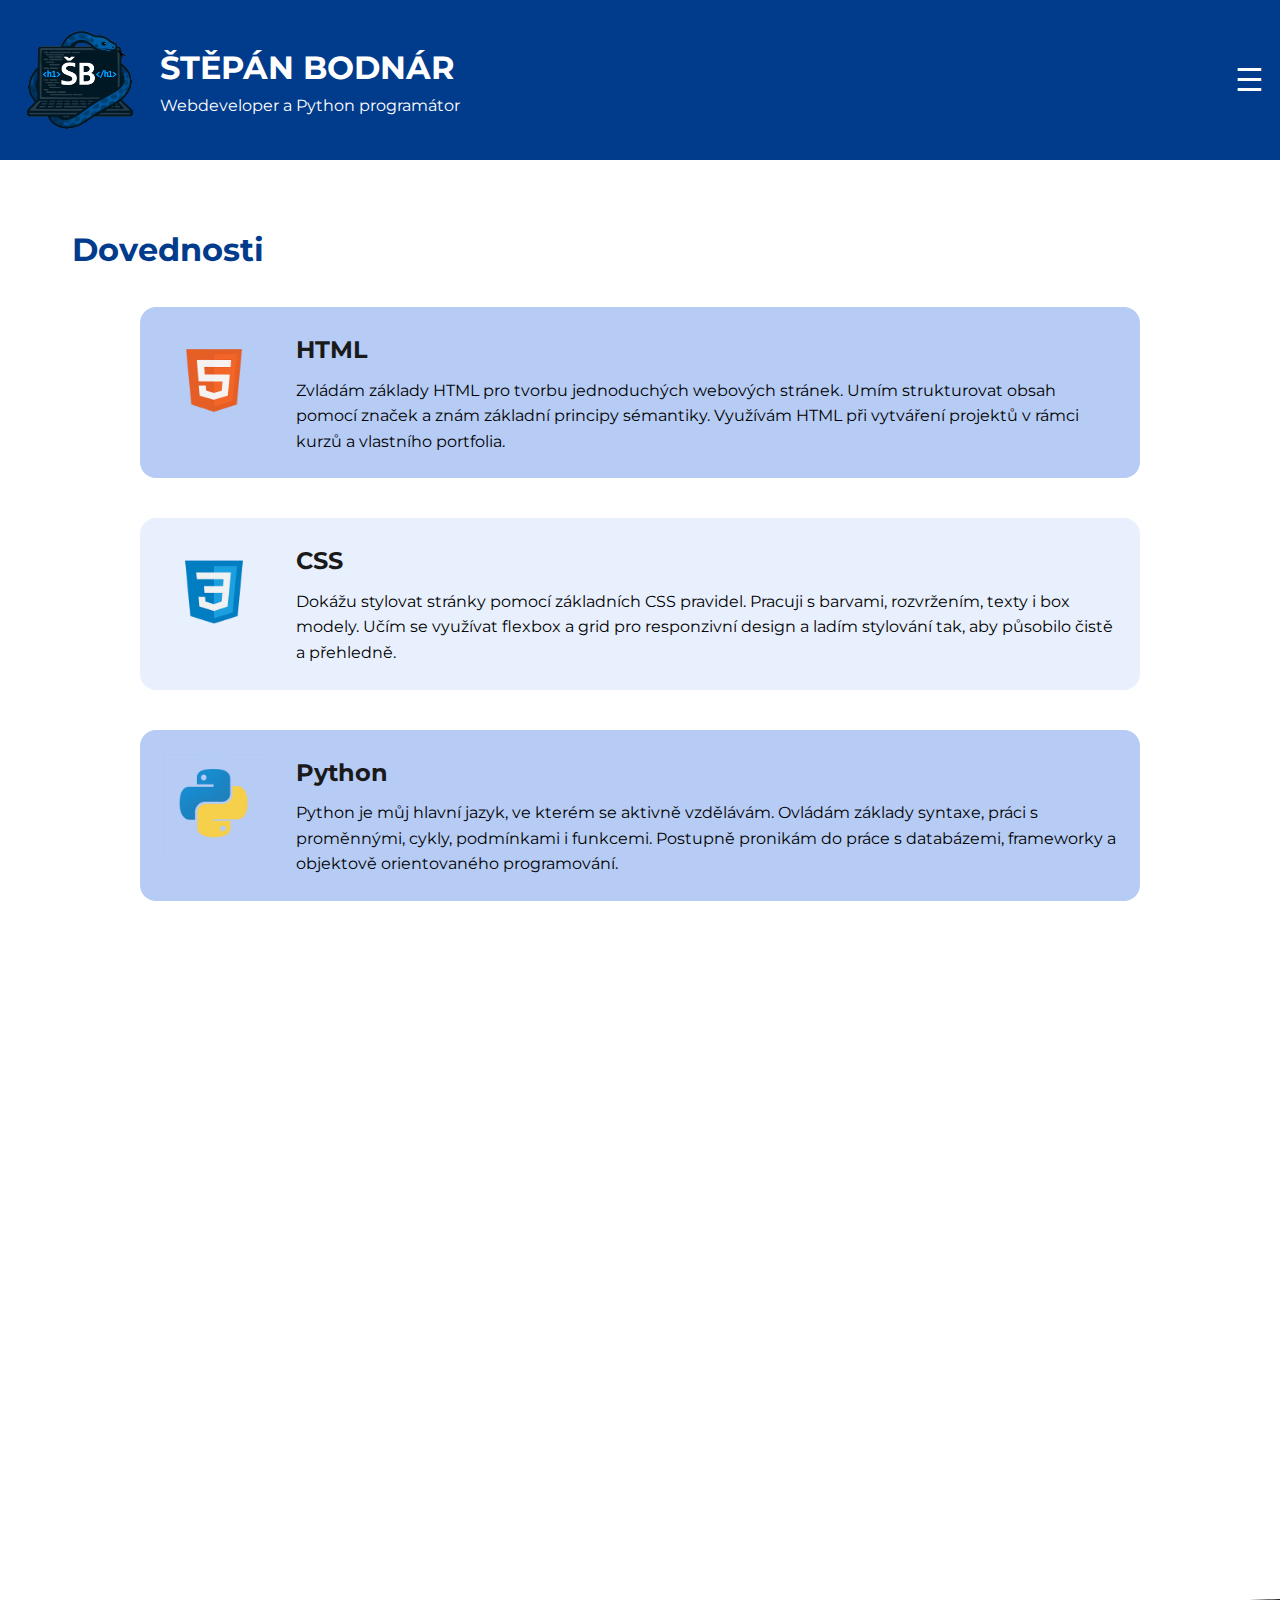
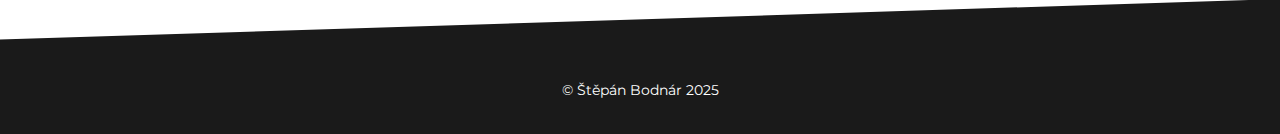
<file: dovednosti.html>
<!DOCTYPE html>
<html lang="cs">
<head>
  <meta charset="utf-8"/>
  <meta name="viewport" content="width=device-width, initial-scale=1.0"/>
  <title>Dovednosti – Štěpán Bodnár</title>
  <link href="styl.css" rel="stylesheet"/>
  <link rel="icon" href="obrazky/favicon.ico" type="image/x-icon">
</head>
<body>
  <header class="header">
    <div class="logo">
      <img alt="Logo" src="obrazky/logo.png"/>
      <div>
        <h1>ŠTĚPÁN BODNÁR</h1>
        <p>Webdeveloper a Python programátor</p>
      </div>
    </div>
    <button class="menu-toggle" id="menu-toggle">☰</button>
    <nav class="nav" id="nav">
      <a href="index.html">Úvodní stránka</a>
      <a href="dovednosti.html">Dovednosti</a>
      <a href="projekty.html">Projekty</a>
    </nav>
  </header>

  <main class="skills-page">
    <h2>Dovednosti</h2>
    <div class="skill-block alt">
      <img alt="HTML logo" src="obrazky/html.png"/>
      <div>
        <h3>HTML</h3>
        <p>Zvládám základy HTML pro tvorbu jednoduchých webových stránek. Umím strukturovat obsah pomocí značek a znám základní principy sémantiky. Využívám HTML při vytváření projektů v rámci kurzů a vlastního portfolia.</p>
      </div>
    </div>
    <div class="skill-block">
      <img alt="CSS logo" src="obrazky/css.png"/>
      <div>
        <h3>CSS</h3>
        <p>Dokážu stylovat stránky pomocí základních CSS pravidel. Pracuji s barvami, rozvržením, texty i box modely. Učím se využívat flexbox a grid pro responzivní design a ladím stylování tak, aby působilo čistě a přehledně.</p>
      </div>
    </div>
    <div class="skill-block alt">
      <img alt="Python logo" src="obrazky/python.png"/>
      <div>
        <h3>Python</h3>
        <p>Python je můj hlavní jazyk, ve kterém se aktivně vzdělávám. Ovládám základy syntaxe, práci s proměnnými, cykly, podmínkami i funkcemi. Postupně pronikám do práce s databázemi, frameworky a objektově orientovaného programování.</p>
      </div>
    </div>
    <div class="skill-block">
      <img alt="SQL logo" src="obrazky/sql.png"/>
      <div>
        <h3>SQL</h3>
        <p>S SQL teprve začínám, ale mám základní přehled o práci s relačními databázemi. Umím vytvářet jednoduché dotazy pro výběr dat pomocí příkazu SELECT a chápu základní principy struktury tabulek. Postupně se učím další možnosti filtrování a práci s více tabulkami.</p>
      </div>
    </div>
  </main>

  <section class="stack">
    <h2>Technologický stack</h2>
    <div class="stack-icons grid-8">
      <img alt="VS Code" src="obrazky/vsc.png"/>
      <img alt="PostgreSQL" src="obrazky/postgre.png"/>
      <img alt="GitHub" src="obrazky/github.png"/>
      <img alt="SQLite" src="obrazky/sqlite.png"/>
      <img alt="Bootstrap" src="obrazky/bootstrap.png"/>
      <img alt="OpenAI" src="obrazky/gpt.png"/>
      <img alt="PyCharm" src="obrazky/pycharm.png"/>
      <img alt="Shopify" src="obrazky/shopify.png"/>
    </div>
  </section>

  <footer class="footer">
    <p>© Štěpán Bodnár 2025</p>
  </footer>

  <script>
    document.getElementById('menu-toggle').addEventListener('click', function () {
      document.getElementById('nav').classList.toggle('active');
    });
    
    const revealElements = document.querySelectorAll('.skills-page, .skill-block, .stack');

    const revealOnScroll = () => {
      const triggerBottom = window.innerHeight * 0.85;
      revealElements.forEach(el => {
        const boxTop = el.getBoundingClientRect().top;
        if (boxTop < triggerBottom) {
          el.style.opacity = 1;
          el.style.transform = 'translateY(0)';
        }
      });
    };

    window.addEventListener('scroll', revealOnScroll);
    window.addEventListener('load', () => {
      revealElements.forEach(el => {
        el.style.opacity = 0;
        el.style.transform = 'translateY(50px)';
        el.style.transition = 'opacity 0.6s ease-out, transform 0.6s ease-out';
      });
      revealOnScroll();
    });
  </script>
</body>
</html>
</file>
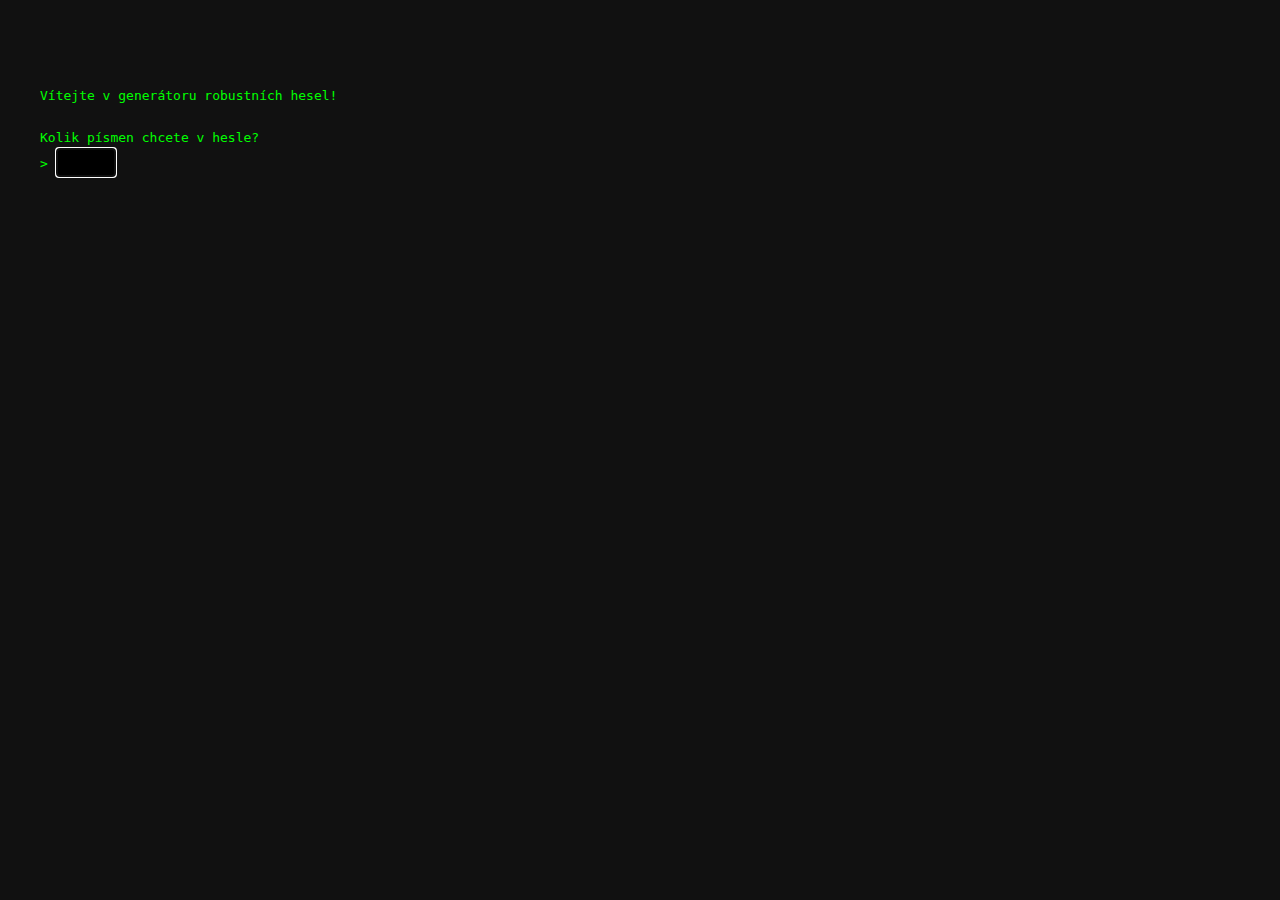
<file: hesla.html>
<!DOCTYPE html>
<html lang="cs">
<head>
  <meta charset="UTF-8" />
  <meta name="viewport" content="width=device-width, initial-scale=1.0" />
  <link rel="icon" href="obrazky/favicon.ico" type="image/x-icon">
  <title>Generátor Hesel</title>
  <style>
    body {
      background: #111;
      color: #0f0;
      font-family: monospace;
      padding: 2rem;
      white-space: pre-wrap;
    }
    input {
      background: #000;
      color: #0f0;
      border: 1px solid #0f0;
      padding: 4px;
      font-family: monospace;
      font-size: 1rem;
      width: 50px;
      margin-right: 0.5rem;
    }
    #console {
      margin-top: 1rem;
      line-height: 1.6;
    }
  </style>
</head>
<body>
  <div id="console"></div>

  <script>
    const letters = 'abcdefghijklmnopqrstuvwxyzABCDEFGHIJKLMNOPQRSTUVWXYZ'.split('');
    const numbers = '0123456789'.split('');
    const symbols = ['!', '#', '$', '%', '&', '(', ')', '*', '+'];

    const consoleDiv = document.getElementById("console");

    async function ask(question) {
      return new Promise((resolve) => {
        const input = document.createElement("input");
        const label = document.createElement("span");
        label.textContent = `\n${question}\n> `;
        consoleDiv.appendChild(label);
        consoleDiv.appendChild(input);
        input.focus();
        input.addEventListener("keydown", (e) => {
          if (e.key === "Enter") {
            const value = input.value;
            label.textContent += value;
            input.remove();
            resolve(value);
          }
        });
      });
    }

    async function main() {
      consoleDiv.textContent += "Vítejte v generátoru robustních hesel!\n";

      const nr_letters = parseInt(await ask("Kolik písmen chcete v hesle?"));
      const nr_symbols = parseInt(await ask("Kolik chcete speciálních symbolů?"));
      const nr_numbers = parseInt(await ask("Kolik chcete číslic?"));

      const password_list = [];

      for (let i = 0; i < nr_letters; i++) {
        password_list.push(letters[Math.floor(Math.random() * letters.length)]);
      }
      for (let i = 0; i < nr_symbols; i++) {
        password_list.push(symbols[Math.floor(Math.random() * symbols.length)]);
      }
      for (let i = 0; i < nr_numbers; i++) {
        password_list.push(numbers[Math.floor(Math.random() * numbers.length)]);
      }

      for (let i = password_list.length - 1; i > 0; i--) {
        const j = Math.floor(Math.random() * (i + 1));
        [password_list[i], password_list[j]] = [password_list[j], password_list[i]];
      }

      const password = password_list.join('');
      consoleDiv.textContent += `\nVaše heslo je: ${password}`;
    }

    main();
  </script>
</body>
</html>
</file>
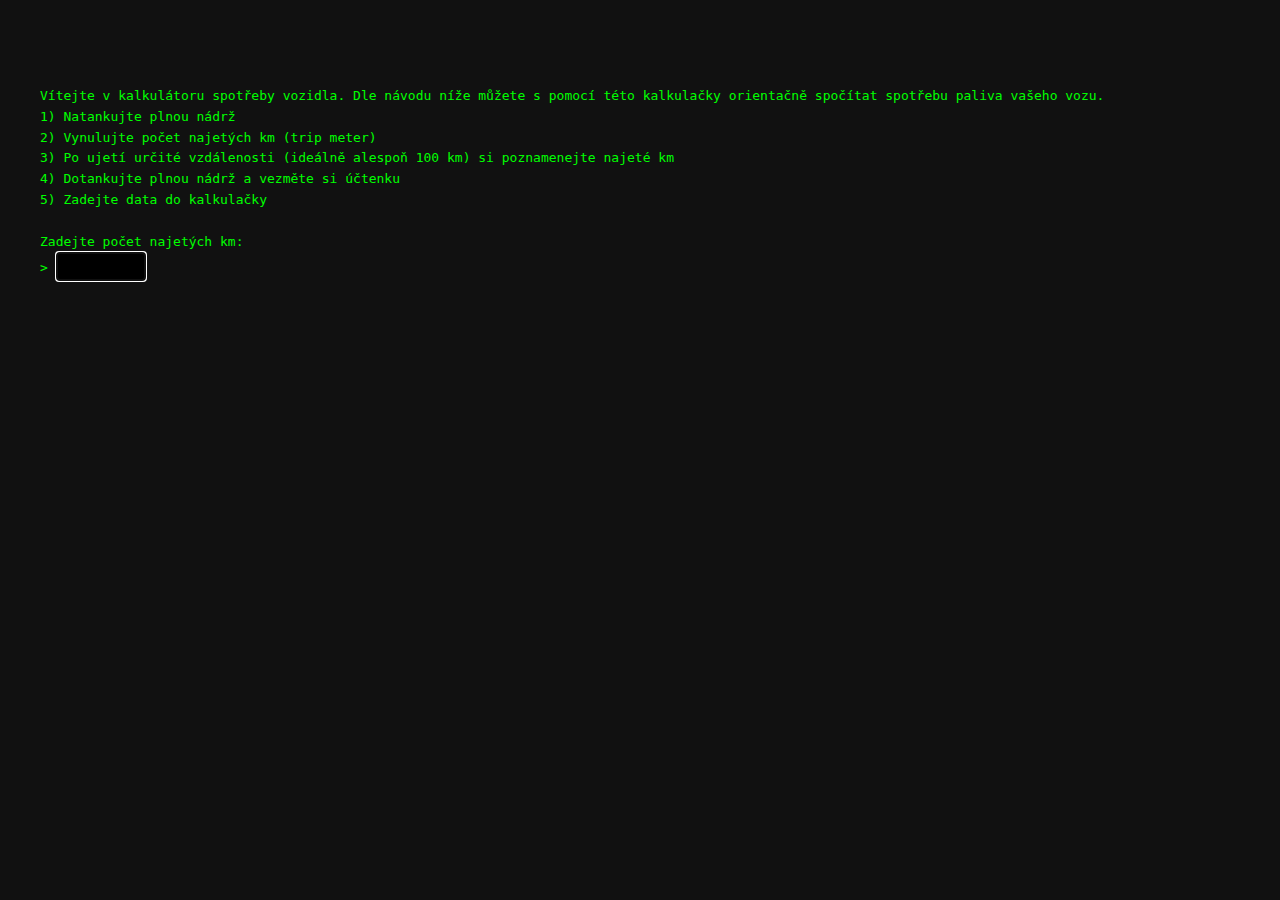
<file: kalkulacka.html>
<!DOCTYPE html>
<html lang="cs">
<head>
  <meta charset="UTF-8" />
  <meta name="viewport" content="width=device-width, initial-scale=1.0" />
  <title>Kalkulátor spotřeby paliva</title>
  <link rel="icon" href="obrazky/favicon.ico" type="image/x-icon">
  <style>
    body {
      background: #111;
      color: #0f0;
      font-family: monospace;
      padding: 2rem;
      white-space: pre-wrap;
    }
    input {
      background: #000;
      color: #0f0;
      border: 1px solid #0f0;
      padding: 4px;
      font-family: monospace;
      font-size: 1rem;
      width: 80px;
      margin-right: 0.5rem;
    }
    #console {
      margin-top: 1rem;
      line-height: 1.6;
    }
  </style>
</head>
<body>
  <div id="console"></div>

  <script>
    const consoleDiv = document.getElementById("console");

    async function askFloat(question) {
      return new Promise((resolve) => {
        const input = document.createElement("input");
        const label = document.createElement("span");
        label.textContent = `\n${question}\n> `;
        consoleDiv.appendChild(label);
        consoleDiv.appendChild(input);
        input.focus();
        input.addEventListener("keydown", (e) => {
          if (e.key === "Enter") {
            const value = input.value;
            const num = parseFloat(value.replace(',', '.'));
            if (isNaN(num) || num <= 0) {
              label.textContent += value + "\nZadaná hodnota musí být kladné číslo větší než 0. Zkuste to prosím znovu.";
              input.remove();
              askFloat(question).then(resolve);
            } else {
              label.textContent += value;
              input.remove();
              resolve(num);
            }
          }
        });
      });
    }

    async function main() {
      consoleDiv.textContent += `Vítejte v kalkulátoru spotřeby vozidla. Dle návodu níže můžete s pomocí této kalkulačky orientačně spočítat spotřebu paliva vašeho vozu.\n1) Natankujte plnou nádrž\n2) Vynulujte počet najetých km (trip meter)\n3) Po ujetí určité vzdálenosti (ideálně alespoň 100 km) si poznamenejte najeté km\n4) Dotankujte plnou nádrž a vezměte si účtenku\n5) Zadejte data do kalkulačky\n`;

      const najete_km = await askFloat("Zadejte počet najetých km:");
      const dotankovano = await askFloat("Zadejte množství doplněného paliva v litrech:");
      const cena_phm = await askFloat("Zadejte cenu za 1 litr paliva v Kč:");

      const spotreba = (100 * dotankovano) / najete_km;
      const cena_na_km = (spotreba / 100) * cena_phm;

      consoleDiv.textContent += `\n\nSpotřeba na 100 km je ${spotreba.toFixed(2)} litrů.`;
      consoleDiv.textContent += `\nCena za 1 km je ${cena_na_km.toFixed(2)} Kč.`;
    }

    main();
  </script>
</body>
</html>
</file>
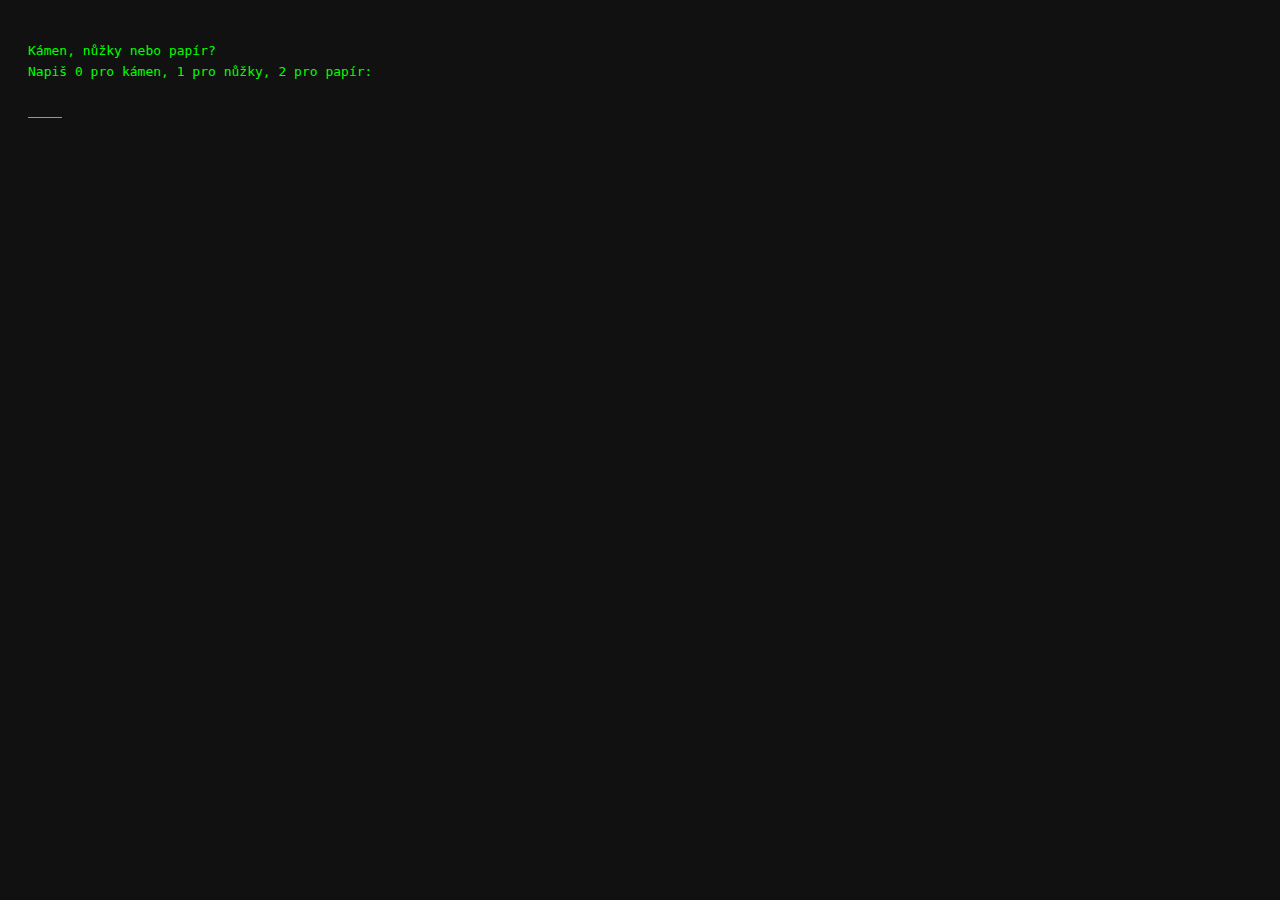
<file: kamen_nuzky_papir.html>
<!DOCTYPE html>
<html lang="cs">
<head>
  <meta charset="UTF-8" />
  <meta name="viewport" content="width=device-width, initial-scale=1" />
  <title>Kámen, Nůžky, Papír – Konzolová verze</title>
  <link rel="icon" href="obrazky/favicon.ico" type="image/x-icon">
  <style>
    body {
      background-color: #111;
      color: #0f0;
      font-family: monospace;
      padding: 20px;
    }
    input {
      background-color: #111;
      color: #0f0;
      border: none;
      border-bottom: 1px solid #0f0;
      font-family: monospace;
      font-size: 16px;
      outline: none;
      width: 30px;
      margin-right: 10px;
    }
    pre {
      white-space: pre-wrap;
      line-height: 1.6;
    }
  </style>
</head>
<body>
  <pre id="console">
Kámen, nůžky nebo papír?
Napiš 0 pro kámen, 1 pro nůžky, 2 pro papír:</pre>
  <input type="text" id="userInput" maxlength="1" autofocus />

  <script>
    const kamen = `
    _______
---'   ____)
      (_____)
      (_____)
      (____)
---.__(___)`;

    const nuzky = `
    _______
---'   ____)____
          ______)
       __________)
      (____)
---.__(___)`;

    const papir = `
    _______
---'   ____)____
          ______)
          _______)
         _______)
---.__________)`;

    const symboly = [kamen, nuzky, papir];

    function runGame() {
      const vstup = document.getElementById("userInput").value;
      const vystup = document.getElementById("console");
      let out = vystup.innerText + "\n> " + vstup + "\n\n";

      if (!["0", "1", "2"].includes(vstup)) {
        out += "Neplatná volba, opakuj program!";
        vystup.innerText = out;
        return;
      }

      const volba_hrace = parseInt(vstup);
      const volba_cpu = Math.floor(Math.random() * 3);

      out += `Zvolil jsi:\n${symboly[volba_hrace]}\n\nPočítač zvolil:\n${symboly[volba_cpu]}\n\n`;

      if (volba_hrace === volba_cpu) {
        out += "Je to remíza!";
      } else if (
        (volba_hrace === 0 && volba_cpu === 1) ||
        (volba_hrace === 1 && volba_cpu === 2) ||
        (volba_hrace === 2 && volba_cpu === 0)
      ) {
        out += "Vyhrál jsi!";
      } else {
        out += "Prohrál jsi!";
      }

      vystup.innerText = out;
      document.getElementById("userInput").value = "";
      document.getElementById("userInput").focus();
    }

    document.getElementById("userInput").addEventListener("keydown", function(event) {
      if (event.key === "Enter") {
        runGame();
      }
    });
  </script>
</body>
</html>
</file>
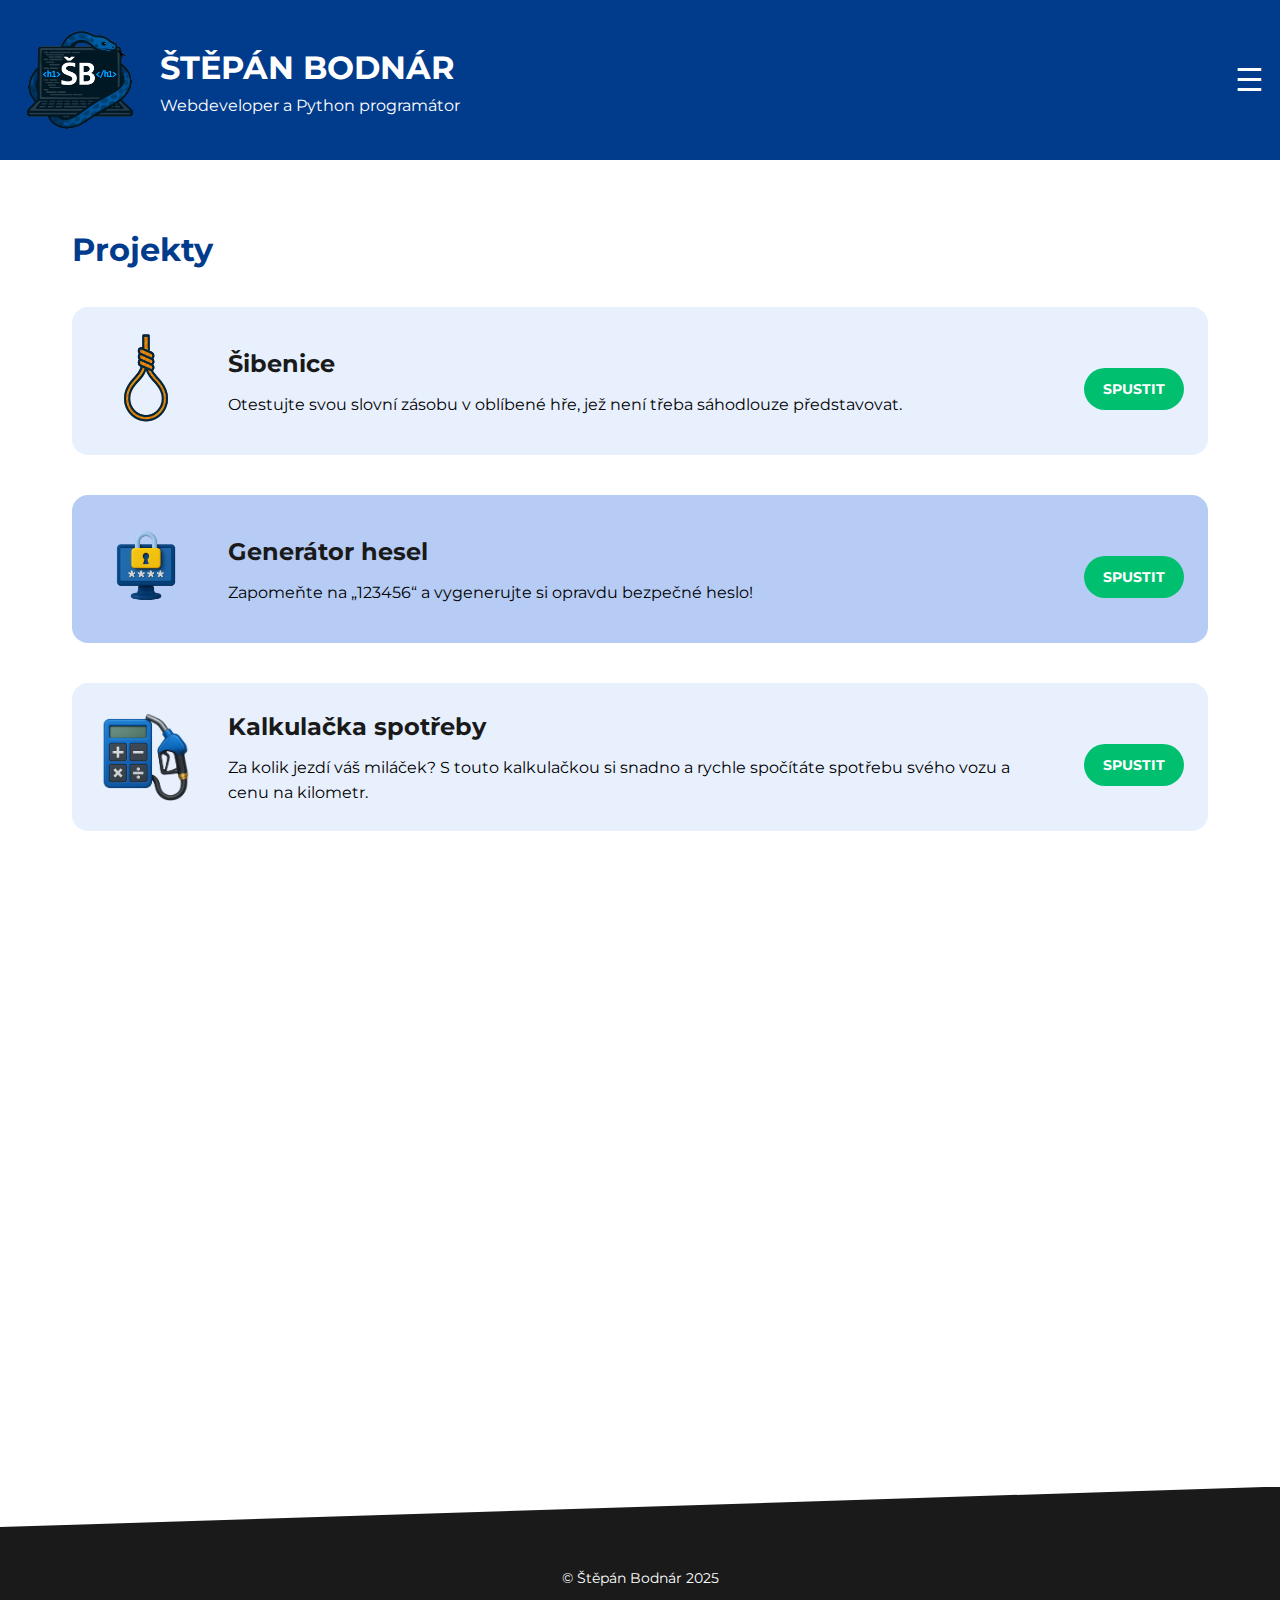
<file: projekty.html>
<!DOCTYPE html>
<html lang="cs">
<head>
  <meta charset="utf-8"/>
  <meta name="viewport" content="width=device-width, initial-scale=1.0"/>
  <title>Projekty – Štěpán Bodnár</title>
  <link href="styl.css" rel="stylesheet"/>
  <link rel="icon" href="obrazky/favicon.ico" type="image/x-icon">
</head>
<body>
  <header class="header">
    <div class="logo">
      <img alt="Logo" src="obrazky/logo.png"/>
      <div>
        <h1>ŠTĚPÁN BODNÁR</h1>
        <p>Webdeveloper a Python programátor</p>
      </div>
    </div>
    <button class="menu-toggle" id="menu-toggle">☰</button>
    <nav class="nav" id="nav">
      <a href="index.html">Úvodní stránka</a>
      <a href="dovednosti.html">Dovednosti</a>
      <a href="projekty.html">Projekty</a>
    </nav>
  </header>

  <main class="projects-page">
    <h2>Projekty</h2>

    <div class="project-block">
      <img src="obrazky/opratka.png" alt="Šibenice">
      <div>
        <h3>Šibenice</h3>
        <p>Otestujte svou slovní zásobu v oblíbené hře, jež není třeba sáhodlouze představovat.</p>
      </div>
      <a class="btn green" href="sibenice.html">SPUSTIT</a>
    </div>

    <div class="project-block alt">
      <img src="obrazky/zamek.png" alt="Generátor hesel">
      <div>
        <h3>Generátor hesel</h3>
        <p>Zapomeňte na „123456“ a vygenerujte si opravdu bezpečné heslo!</p>
      </div>
      <a class="btn green" href="hesla.html">SPUSTIT</a>
    </div>

    <div class="project-block">
      <img src="obrazky/kalkulacka.png" alt="Kalkulačka spotřeby">
      <div>
        <h3>Kalkulačka spotřeby</h3>
        <p>Za kolik jezdí váš miláček? S touto kalkulačkou si snadno a rychle spočítáte spotřebu svého vozu a cenu na kilometr.</p>
      </div>
      <a class="btn green" href="kalkulacka.html">SPUSTIT</a>
    </div>

    <div class="project-block alt">
      <img src="obrazky/knp.png" alt="Kámen, nůžky, papír">
      <div>
        <h3>Kámen, nůžky, papír</h3>
        <p>Zahrajte si populární hru, která v dětství rozhodovala o vašem osudu. Dokážete obehrát počítač?</p>
      </div>
      <a class="btn green" href="kamen_nuzky_papir.html">SPUSTIT</a>
    </div>
  </main>

  <section class="construction">
    <h2>Další projekty se chystají!</h2>
    <img class="construction-icon" src="obrazky/znacka.png" alt="Under construction">
  </section>

  <footer class="footer">
    <p>© Štěpán Bodnár 2025</p>
  </footer>

  <script>
    document.getElementById('menu-toggle').addEventListener('click', function () {
      document.getElementById('nav').classList.toggle('active');
    });

    const revealElements = document.querySelectorAll('.projects-page, .project-block, .construction');
    const revealOnScroll = () => {
      const triggerBottom = window.innerHeight * 0.85;
      revealElements.forEach(el => {
        const boxTop = el.getBoundingClientRect().top;
        if (boxTop < triggerBottom) {
          el.style.opacity = 1;
          el.style.transform = 'translateY(0)';
        }
      });
    };

    window.addEventListener('scroll', revealOnScroll);
    window.addEventListener('load', () => {
      revealElements.forEach(el => {
        el.style.opacity = 0;
        el.style.transform = 'translateY(50px)';
        el.style.transition = 'opacity 0.6s ease-out, transform 0.6s ease-out';
      });
      revealOnScroll();
    });
  </script>
</body>
</html>
</file>
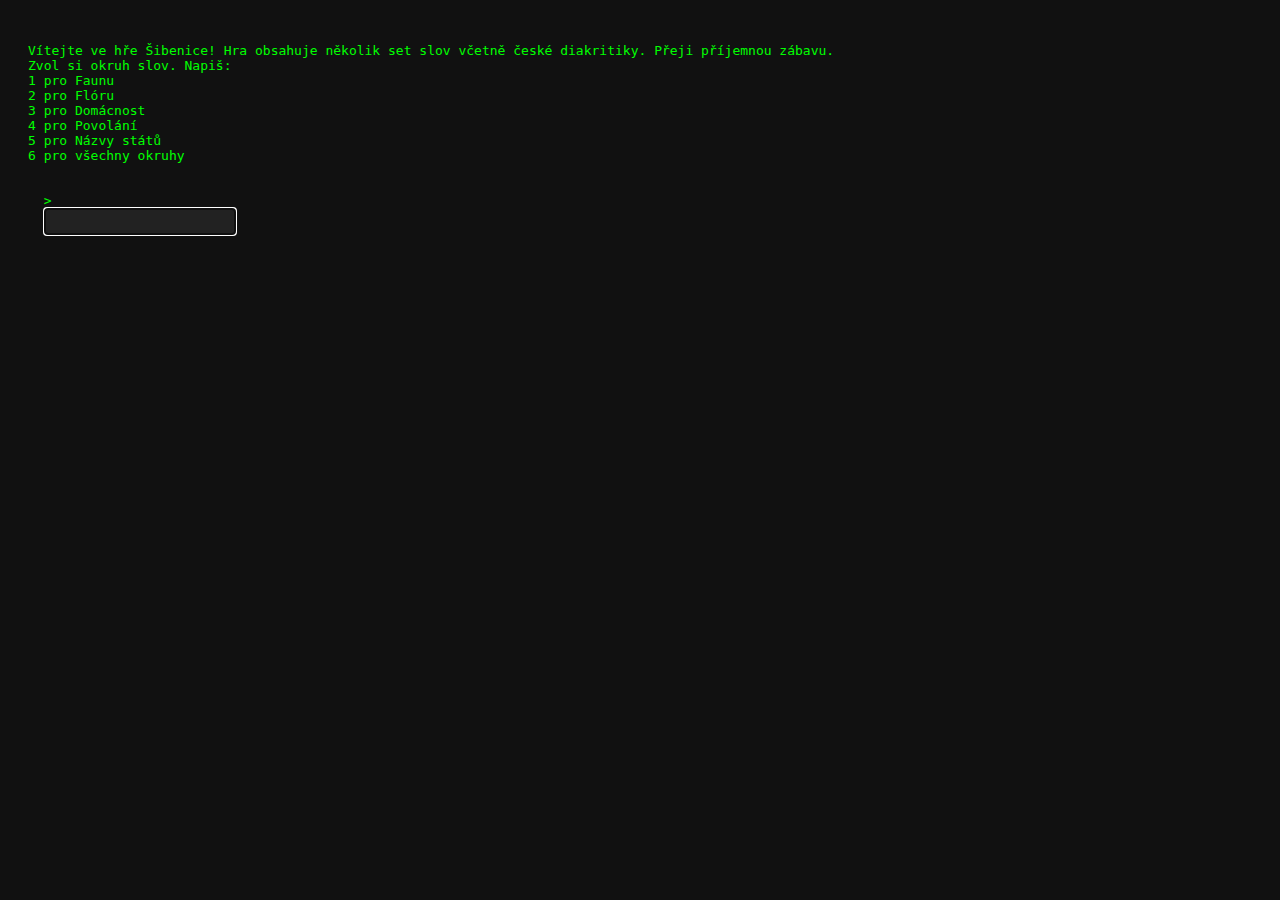
<file: sibenice.html>
<!DOCTYPE html>
<html lang="cs">
<head>
  <meta charset="UTF-8">
  <meta name="viewport" content="width=device-width, initial-scale=1.0">
  <title>Šibenice</title>
  <link rel="icon" href="obrazky/favicon.ico" type="image/x-icon">
  <style>
    body {
      background-color: #111;
      color: #0f0;
      font-family: monospace;
      padding: 20px;
      white-space: pre-wrap;
    }
    input {
      background-color: #222;
      color: #0f0;
      border: 1px solid #0f0;
      padding: 5px 10px;
      font-family: monospace;
    }
  </style>
</head>
<body>
<div id="output"></div>
<div id="input-section">
  <label for="user-input">&gt; </label>
  <input id="user-input" type="text" autocomplete="off" />
</div>

<script>
const output = document.getElementById("output");
const userInput = document.getElementById("user-input");

let fauna = [
    "albatros", "andulka", "antilopa", "běluha", "burunduk",
    "chameleon", "chechták", "datel", "delfín", "prase",
    "havran", "hlemýžď", "housenka", "hraboš", "jeřáb",
    "jezevec", "kamzík", "kapustňák", "klokan", "kolibřík",
    "kormorán", "králík", "kráva", "křeček", "kulíšek",
    "lachtan", "labuť", "lasice", "lasička", "lemur",
    "levhart", "losos", "mangusta", "makak", "medvěd",
    "mravenec", "myšák", "netopýr", "nosál", "nosorožec",
    "orangutan", "orlosup", "oryx", "cibetka", "tarantule", "sklípkan",
    "pelikán", "pěnkava", "plameňák", "plejtvák", "surikata",
    "pstruh", "pštros", "parma", "racek", "rejnok",
    "krajta", "čolek", "svišť", "sysel", "tapír",
    "tukan", "tuleň", "okounek", "sumec", "veverka",
    "vrána", "žirafa", "žížala", "želva", "žralok",
    "žluva", "zubřík", "čmelák", "čížek", "hlavatka",
    "tolstolobik", "medojed", "krtonožka","mýval", "vydra", "jezevec"];
let flora = [
    "ananas", "angrešt", "bazalka", "borovice", "borůvka", "broskev", "podběl",
    "brusinka", "bříza", "celer", "chmel", "cuketa", "fazole", "fíkovník",
    "granát", "rakytník", "hrušeň", "jalovec", "jabloň", "jasan", "česnek",
    "jedle", "jahoda", "kapusta", "kopretina", "kaktus", "levandule", "limeta",
    "mandloň", "malina", "pšenice", "meduňka", "mrkev", "ostružina", "oliva",
    "osika", "petržel", "pomeranč", "pórek", "rajče", "rozmarýn", "rakytník",
    "sakura", "salát", "šalvěj", "špenát", "švestka", "třešeň", "tulipán",
    "tykev", "topol", "dobromysl", "puškvorec", "netykavka", "kokotice", "kukuřice",
    "banánovník", "jinan", "modřín", "ostřice", "chvojník", "kávovník", "kakao"];
let home = [
    "pohovka", "polštář", "skříňka", "žehlička", "lednička", "pračka", "koupelna",
    "zrcadlo", "sklenice", "lampička", "dekorace", "kuchyňka", "košilka", "koberec",
    "knihovna", "přikrývka", "zásuvka", "závěsy", "hrneček", "šatník", "polička",
    "ubrousek", "kávovar", "okenice", "žaluzie", "botník", "postel", "peřina",
    "lůžkovina", "vysavač", "lampička", "obraz", "čajník", "rukavice", "hračka",
    "osuška", "ručník", "stolek", "zahrada", "truhlík", "svíčka", "košile",
    "baterie", "miska", "topení", "mikrovlnka", "skleník", "hodiny", "zástěra",
    "květina", "taburet", "dřevěnka", "záclona", "špachtle", "svícen", "ovladač",
    "příborník", "kobka", "nádoba", "kalhoty", "obrus", "konvice", "váleček",
    "podložka", "tabule", "ramínko", "plyšák", "míchačka", "prsten", "kuchyně",
    "matrace", "ložnice", "klávesnice"];
let jobs = [
    "architekt", "automechanik", "bankéř", "biolog", "chemik", "cukrář", "dentista",
    "elektrikář", "farmaceut", "filolog", "grafik", "inženýr", "kadeřník", "kameraman",
    "knihovník", "lékárník", "malíř", "mechanik", "modelář", "novinář", "obchodník",
    "opravář", "pediatr", "policista", "pomocník", "programátor", "psycholog", "redaktor",
    "skladník", "soudce", "stavebník", "strojník", "technik", "tiskař", "učitel",
    "veterinář", "zahradník", "zedník", "zpěvák", "zubař", "žurnalista", "biomedik",
    "chirurg", "designer", "farmář", "fotograf", "geolog", "hydraulik", "informatic",
    "kuchař", "laborant", "logistik", "manažer", "meteorolog", "mužský herec",
    "nákupčí", "obráběč", "operátor", "pedagog", "politik", "právník", "recepční",
    "režisér", "sociolog", "sportovec", "statistik", "strojvedoucí", "technolog",
    "výtvarník", "zásobovač", "zdravotník", "železničář", "živnostník", "biochemik",
    "diagnostik", "ekonom", "historik", "instalátor", "jazykovědec"];
let staty = [
    "Argentina", "Austrálie", "Belgie", "Brazílie", "Bulharsko", "Dominika",
    "Estonsko", "Etiopie", "Francie", "Guatemala", "Honduras", "Indonésie",
    "Itálie", "Jamajka", "Japonsko", "Jordánsko", "Kamerun", "Kanada",
    "Kolumbie", "Kuvajt", "Lucembursko", "Maďarsko", "Malajsie", "Maroko",
    "Moldavsko", "Mongolsko", "Namibie", "Německo", "Nizozemsko", "Panama",
    "Polsko", "Portugalsko", "Rakousko", "Rumunsko", "Senegal", "Singapur",
    "Slovensko", "Slovinsko", "Srbsko", "Sýrie", "Španělsko", "Švédsko",
    "Švýcarsko", "Tanzanie", "Thajsko", "Tunisko", "Turecko", "Uganda",
    "Ukrajina", "Uruguay", "Venezuela", "Vietnam", "Zambie", "Zimbabwe",
    "Albánie", "Andorra", "Angola", "Bahamy", "Bahrajn", "Barbados", "Belize",
    "Bhútán", "Bolívie", "Botswana", "Burundi", "Džibutsko", "Eritrea", "Fidži",
    "Česko"];
let vse = fauna.concat(flora, home, jobs, staty);

const categories = {
  "1": fauna,
  "2": flora,
  "3": home,
  "4": jobs,
  "5": staty,
  "6": vse
};

const hangman = [
`  +---+\n  |   |\n  O   |\n /|\\  |\n / \\  |\n      |\n=========`,
`  +---+\n  |   |\n  O   |\n /|\\  |\n /    |\n      |\n=========`,
`  +---+\n  |   |\n  O   |\n /|\\  |\n      |\n      |\n=========`,
`  +---+\n  |   |\n  O   |\n /|   |\n      |\n      |\n=========`,
`  +---+\n  |   |\n  O   |\n  |   |\n      |\n      |\n=========`,
`  +---+\n  |   |\n  O   |\n      |\n      |\n      |\n=========`,
`  +---+\n  |   |\n      |\n      |\n      |\n      |\n=========`
];

let stage = 6;
let word = "";
let correct = [];
let wrong = [];
let gameStarted = false;

function println(text = "") {
  output.textContent += text + "\n";
  output.scrollTop = output.scrollHeight;
}

function clear() {
  output.textContent = "";
}

function promptCategory() {
  println("Vítejte ve hře Šibenice! Hra obsahuje několik set slov včetně české diakritiky. Přeji příjemnou zábavu.");
  println("Zvol si okruh slov. Napiš:");
  println("1 pro Faunu\n2 pro Flóru\n3 pro Domácnost\n4 pro Povolání\n5 pro Názvy států\n6 pro všechny okruhy");
}

function handleInput() {
  const input = userInput.value.trim();
  userInput.value = "";

  if (!gameStarted) {
    if (categories[input]) {
      const selected = categories[input];
      word = selected[Math.floor(Math.random() * selected.length)].toLowerCase();
      correct = [];
      wrong = [];
      stage = 6;
      gameStarted = true;
      println(`Zvolil sis okruh ${input}. Slovo má ${word.length} písmen.`);
      println(hangman[stage]);
      println(getDisplay());
      println("Hádej písmeno:");
    } else {
      println("Neplatná volba. Zkus to znovu.");
    }
    return;
  }

  if (input.length !== 1 || !/^[a-zá-žčěšřžýůúňďť]$/i.test(input)) {
    println("Zadej prosím jedno písmeno.");
    return;
  }

  const guess = input.toLowerCase();
  if (correct.includes(guess) || wrong.includes(guess)) {
    println("Toto písmeno už jsi zkoušel.");
    return;
  }

  if (word.includes(guess)) {
    correct.push(guess);
    println("Správně!");
  } else {
    wrong.push(guess);
    stage--;
    println("Písmeno není ve slově!");
  }

  println(hangman[stage]);
  const current = getDisplay();
  println(current);

  if (!current.includes("_")) {
    println(`**********Vyhrál jsi! Je to "${word}".**********`);
    gameStarted = false;
    promptCategory();
  } else if (stage === 0) {
    println("**********Prohrál jsi!**********");
    println(`Hádané slovo bylo "${word}".`);
    gameStarted = false;
    promptCategory();
  } else {
    println(`Zbývá ${stage} ze 6 pokusů.`);
    println("Hádej další písmeno:");
  }
}

function getDisplay() {
  return word.split("").map(l => (correct.includes(l) ? l : "_")).join(" ");
}

// Umožnit potvrzení stiskem Enter
userInput.addEventListener("keydown", (e) => {
  if (e.key === "Enter") {
    handleInput();
  }
});

promptCategory();
userInput.focus();
</script>
</body>
</html>
</file>
<file: styl.css>
* {
  box-sizing: border-box;
  margin: 0;
  padding: 0;
}

body {
  font-family: 'Montserrat', sans-serif;
  line-height: 1.6;
  background: #fff;
  font-size: 16px;
}

@font-face {
  font-family: Montserrat;
  src: url(fonty/Montserrat-Regular.ttf);
  font-weight: normal;
}

@font-face {
  font-family: Montserrat;
  src: url(fonty/Montserrat-Bold.ttf);
  font-weight: bold;
}

.header {
  background: #003b8c;
  color: white;
  padding: 1rem;
  display: flex;
  justify-content: space-between;
  align-items: center;
  flex-wrap: wrap;
  position: relative;
}

.logo {
  display: flex;
  align-items: center;
  gap: 1rem;
}

.logo img {
  height: 8rem;
}

.logo h1 {
  font-size: 2rem;
}

.nav {
  display: none;
  flex-direction: column;
  width: 100%;
  margin-top: 1rem;
  background: #003b8c;
}

.nav.active {
  display: flex;
}

.nav a {
  color: white;
  text-decoration: none;
  padding: 0.75rem 1rem;
  border-top: 1px solid rgba(255, 255, 255, 0.2);
}

.nav a:hover {
  background: #004bb8;
}

.menu-toggle {
  background: none;
  border: none;
  color: white;
  font-size: 2rem;
  cursor: pointer;
}

.about {
  display: flex;
  flex-wrap: wrap;
  align-items: flex-start;
  justify-content: space-between;
  padding: 4rem 2rem;
  background: white;
  gap: 3rem;
  max-width: 1400px;
  margin: 0 auto;
}

.about-text {
  flex: 1 1 500px;
  max-width: 600px;
  font-size: 1.05rem;
  line-height: 1.8;
}

.about h2 {
  color: #003b8c;
  margin-bottom: 1rem;
  font-size: 2rem;
}

.profile-img {
  flex: 0 1 350px;
  max-width: 500px;
  width: 100%;
  object-fit: cover;
}

.skills {
  background: #a7c3f1;
  padding: 4rem 2rem;
  text-align: center;
}

.skills h2 {
  margin-bottom: 2rem;
  color: #003b8c;
  font-size: 2rem;
}

.icons {
  display: flex;
  flex-wrap: wrap;
  justify-content: center;
  gap: 3rem;
  margin-bottom: 2rem;
}

.icons div {
  text-align: center;
  font-weight: bold;
  font-size: 1.15rem;
}

.icons img {
  height: 100px;
  margin-bottom: 0.5rem;
  transition: transform 0.3s ease;
}

.icons img:hover {
  transform: scale(1.1);
}

.btn {
  background: #0072ce;
  color: white;
  padding: 0.6rem 1.2rem;
  border-radius: 25px;
  text-decoration: none;
  display: inline-block;
  font-weight: bold;
  transition: background 0.3s;
  font-size: 0.9rem;
  margin-top: 1rem;
}

.btn:hover {
  background: #005fa3;
}

.btn.yellow {
  background: #f9c400;
  color: black;
}

.btn.yellow:hover {
  background: #e6b300;
}

.projects {
  background: #003b8c;
  color: white;
  padding: 4rem 2rem;
  text-align: center;
  margin-bottom: -60px;
}

.projects h2 {
  margin-bottom: 2rem;
  font-size: 2rem;
}

.project-grid {
  display: flex;
  flex-wrap: wrap;
  gap: 3rem;
  justify-content: center;
  margin-bottom: 2rem;
}

.project {
  text-align: center;
  flex: 1 1 180px;
  font-weight: bold;
  font-size: 1.15rem;
}

.project img {
  height: 100px;
  margin-bottom: 1rem;
  transition: transform 0.3s ease;
}

.project img:hover {
  transform: scale(1.1);
}

.projects .btn.yellow {
  margin-bottom: 3rem;
}

.footer {
  background: #1a1a1a;
  color: white;
  text-align: center;
  padding: 5rem 1rem 2rem;
  font-size: 0.9rem;
  position: relative;
  clip-path: polygon(0 30%, 100% 0, 100% 100%, 0% 100%);
  z-index: 1;
  overflow: hidden;
}

.skills-page, .projects-page {
  padding: 4rem 2rem;
  max-width: 1200px;
  margin: 0 auto;
}

.skills-page h2, .projects-page h2, .construction h2 {
  font-size: 2rem;
  color: #003b8c;
  margin-bottom: 2rem;
  text-align: left;
}

.skill-block, .project-block {
  display: flex;
  align-items: center;
  gap: 2rem;
  margin-bottom: 2.5rem;
}

.skill-block img, .project-block img {
  height: 100px;
  width: auto;
}

.skill-block h3, .project-block h3 {
  font-size: 1.5rem;
  color: #1a1a1a;
  margin-bottom: 0.5rem;
}

.skill-block.alt, .project-block.alt {
  background: #b6ccf5;
  padding: 1.5rem;
  border-radius: 1rem;
}

.stack {
  background: #003b8c;
  text-align: center;
  padding: 4rem 2rem;
  margin-bottom: -60px;
}

.stack h2 {
  font-size: 2rem;
  color: white;
  margin-bottom: 2rem;
}

.stack-icons {
  display: flex;
  flex-wrap: wrap;
  justify-content: center;
  gap: 2rem;
}

.stack-icons img {
  height: 100px;
  width: auto;
}

.stack-icons.grid-8 {
  display: grid;
  grid-template-columns: repeat(4, 1fr);
  gap: 2rem;
  max-width: 1000px;
  margin: 0 auto;
  justify-items: center;
  align-items: center;
}

@media (max-width: 768px) {
  .stack-icons.grid-8 {
    grid-template-columns: repeat(2, 1fr);
  }
}

.construction {
  background: #003b8c;
  color: white;
  text-align: center;
  padding: 4rem 2rem;
  margin-bottom: -60px;
}

.construction img {
  margin-top: 2rem;
  max-width: 100%;
  height: auto;
}

@media (max-width: 1024px) {
  .about,
  .skills,
  .projects {
    padding: 3rem 2rem;
  }

  .icons img,
  .project img {
    height: 80px;
  }

  .logo h1 {
    font-size: 1.5rem;
  }
}

@media (max-width: 768px) {
  .about-text {
    flex: 1 1 500px;
    max-width: 600px;
    font-size: 1.2rem;
    line-height: 1.8;
  }

  .icons img,
  .project img {
    height: 70px;
  }

  h2 {
    font-size: 1.6rem;
  }

  .btn {
    padding: 0.6rem 1.2rem;
    font-size: 0.9rem;
  }
}

@media (max-width: 480px) {
  .container {
    padding: 0 1rem;
  }

  .logo img {
    height: 6rem;
  }

  .icons {
    display: grid;
    grid-template-columns: repeat(2, 1fr);
    gap: 2rem;
  }

  .project-grid {
    flex-direction: column;
    gap: 2rem;
  }

  .project {
    flex: 1 1 100%;
  }

  .icons img,
  .project img {
    height: 60px;
  }

  .about {
    display: flex;
    flex-wrap: wrap;
    align-items: flex-start;
    justify-content: space-between;
    padding: 4rem 2rem;
    background: white;
    gap: 3rem;
    max-width: 1400px;
    margin: 0 auto;
  }

  .skills,
  .projects {
    padding: 2rem 1rem;
  }

  h2 {
    font-size: 1.4rem;
  }
}

.skill-block {
  display: flex;
  flex-direction: row;
  align-items: center;
  gap: 2rem;
  margin-bottom: 2.5rem;
  max-width: 1000px;
  margin-left: auto;
  margin-right: auto;
  text-align: left;
}

.skill-block img {
  height: 100px;
  width: auto;
  flex-shrink: 0;
}

.skill-block h3 {
  font-size: 1.5rem;
  color: #1a1a1a;
  margin-bottom: 0.5rem;
}

.skill-block div {
  flex: 1;
}

.skill-block {
  display: flex;
  align-items: flex-start;
  gap: 2rem;
  margin-bottom: 2.5rem;
  max-width: 1000px;
  margin-left: auto;
  margin-right: auto;
  padding: 1.5rem;
  border-radius: 1rem;
  background: #e8f0fe;
}

.skill-block.alt {
  background: #b6ccf5;
}

.skill-block img {
  height: 100px;
  width: auto;
  flex-shrink: 0;
  margin-left: 0;
}

.skill-block > div {
  flex: 1;
  display: flex;
  flex-direction: column;
  justify-content: center;
}

.skill-block img:hover,
.stack-icons img:hover {
  transform: scale(1.1);
  transition: transform 0.3s ease;
}

.btn.green {
  background: #00c070;
  color: white;
}

.btn.green:hover {
  background: #009f5f;
}

.project-block {
  display: flex;
  align-items: center;
  justify-content: space-between;
  gap: 2rem;
  margin-bottom: 2.5rem;
  padding: 1.5rem;
  border-radius: 1rem;
  background: #e8f0fe;
  flex-wrap: wrap;
}

.project-block.alt {
  background: #b6ccf5;
}

.project-block img {
  height: 100px;
  width: 100px;
  object-fit: contain;
  flex-shrink: 0;
}

.project-block > div {
  flex: 1;
}

.project-block a.btn.green {
  flex-shrink: 0;
  align-self: center;
}

@media (max-width: 768px) {
  .project-block {
    flex-direction: column;
    align-items: flex-start;
  }

  .project-block a.btn.green {
    align-self: flex-start;
  }
}

.construction h2 {
  text-align: center;
  color: white;
  font-size: 1.8rem;
  margin-bottom: 1rem;
}

.construction img.construction-icon {
  max-width: 350px;
  width: 100%;
  height: auto;
  object-fit: contain;
  display: block;
  margin: 0 auto;
}

.project-block img:hover {
  transform: scale(1.1);
  transition: transform 0.3s ease;
}

@media (max-width: 480px) {
  .icons {
    display: grid;
    grid-template-columns: repeat(2, 1fr);
    gap: 2rem;
  }

  .project-grid {
    flex-direction: column;
    align-items: center;
  }
}
</file>
